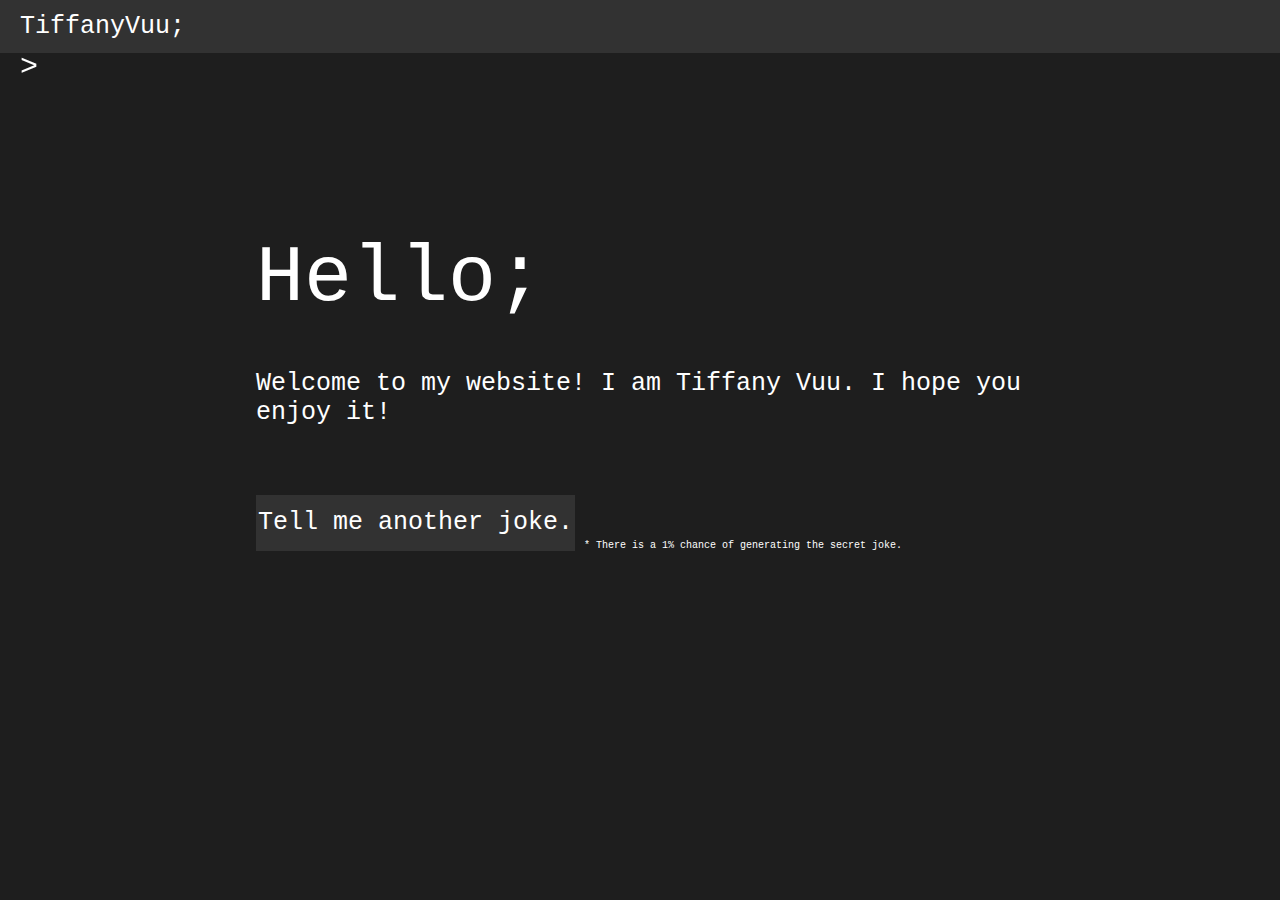
<file: index.html>
<!DOCTYPE html>

<html>

    <head>

        <title>home</title>

        <link rel="stylesheet" href="style.css">

        <meta charset="UFT-8">
        <meta name="viewport" content="width=device-width, initial-scale=1.0">

    </head>

    <body>

        <!-- ========================= LOGO ========================= -->

        <div class="logo">
            <a id="logo-link" href="index.html">TiffanyVuu;</a>
        </div>

        <!-- ========================= SIDEBAR ========================= -->

        <div id="sidebar">
            <div class="logo" id="logo-sidebar">
                <a id="logo-link" href="index.html">TiffanyVuu;</a>
            </div>
            <a class="sidebar-link" id="home-tab" href="index.html" onclick="sidebarState()"><span class="current-page">home</span>&nbsp;=&nbsp;<span class="true">true</span>;</a>
            <a class="sidebar-link" id="about-tab" href="about.html" onclick="sidebarState()">about</a>
            <div class="sidebar-link-multi">
                <a class="sidebar-link" id="experience-tab" href="experience.html" onclick="sidebarState()">experience</a>
                <button class="expand-arrow" id="experience-expand" onclick="expand(this.id)">&or;</button>
            </div>
            <a class="sidebar-link sidebar-sublink experience-sublink" id="publix-tab" href="publix.html">publix</a>
            <div class="sidebar-link-multi">
                <a class="sidebar-link" id="projects-tab" href="projects.html" onclick="sidebarState()">projects</a>
                <button class="expand-arrow" id="projects-expand" onclick="expand(this.id)">&or;</button>
            </div>
            <!-- <a class="sidebar-link sidebar-sublink projects-sublink" id="personalweb-tab" href="personalweb.html">personal website</a> -->
            <a class="sidebar-link sidebar-sublink projects-sublink" id="minesweeper-tab" href="minesweeper.html">minesweeper</a>
            <a class="sidebar-link sidebar-sublink projects-sublink" id="imgprocessing-tab" href="imgprocessing.html">image processing</a>
            <a class="sidebar-link sidebar-sublink projects-sublink" id="sudoku-tab" href="sudoku.html">sudoku</a>
            <a class="sidebar-link" id="connect-tab" href="connect.html" onclick="sidebarState()">connect</a>
        </div>

        <div id="sidebar-arrow-left">
            <button onclick="closeSidebar()">&lt;</button>
        </div>

        <div id="sidebar-arrow-right">
            <button onclick="openSidebar()">&gt;</button>
        </div>

        <div class="container">

            <!-- ========================= HEADER ========================= -->

            <div class="page-header">
                <h1>Hello;</h1>
            </div>

            <!-- ========================= CONTENT ========================= -->

            <div id="index-content">
                <p>Welcome to my website! I am Tiffany Vuu. I hope you enjoy it!</p>
            </div>

            <div id="joke-paragraph">
                <p id="joke"></p>
                <p id="punchline"></p>  
            
                <div id="generate-joke">
                    <button id="joke-button" onclick="randomJoke()">Tell me another joke.</button>
                    <p>* There is a 1% chance of generating the secret joke.</p>
                </div>
            </div>

        </div>

        <script src="script.js" charset="UFT-8"></script>

    </body>

</html>
</file>
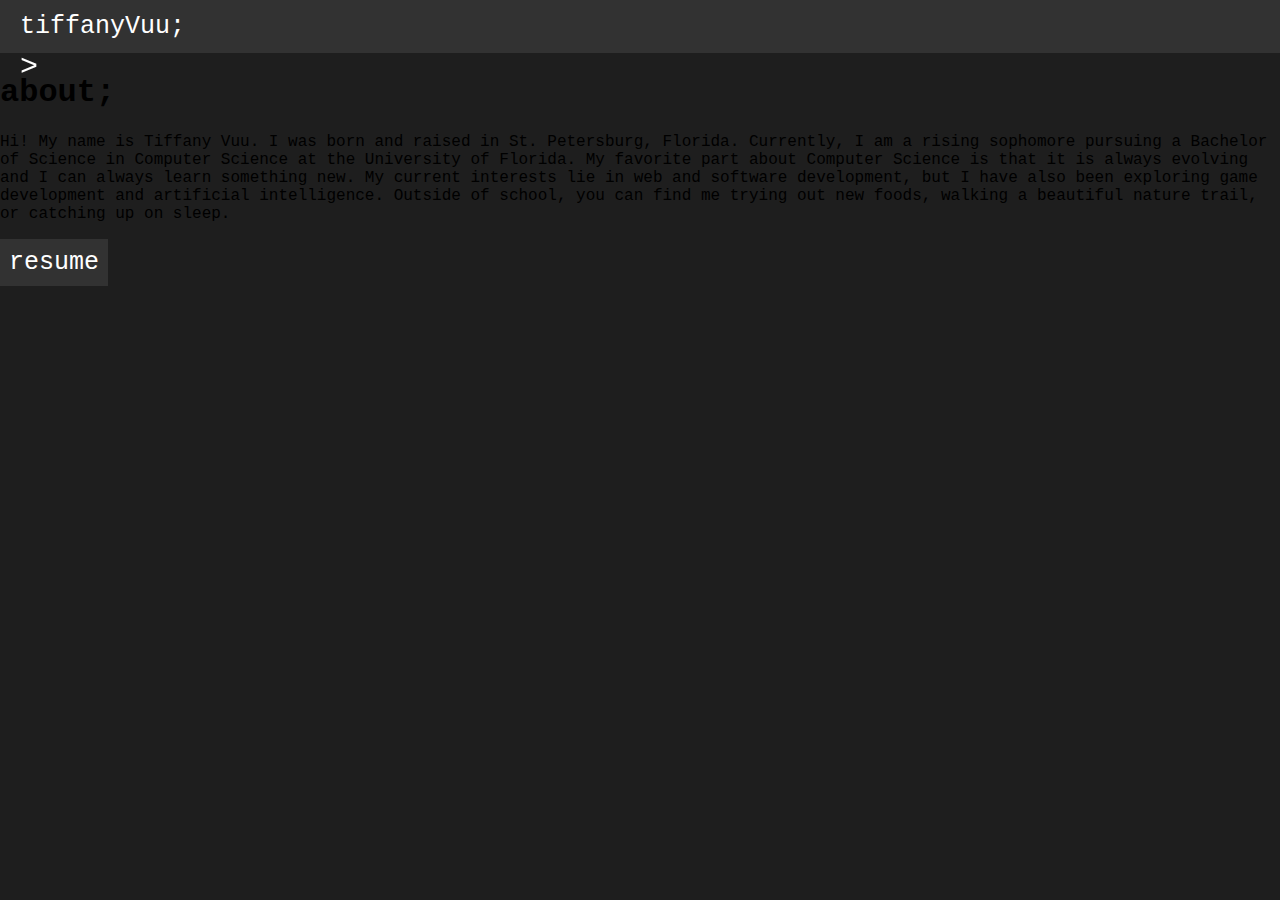
<file: about.html>
<!DOCTYPE html>

<html>

    <head>

        <title>about</title>

        <link rel="stylesheet" href="style.css">

    </head>

    <body>

        <!-- ========================= LOGO ========================= -->

        <div class="logo">
            <a id="logo-link" href="index.html">tiffanyVuu;</a>
        </div>

        <!-- ========================= SIDEBAR ========================= -->

        <div id="sidebar">
            <div id="sidebar-text">
                <div class="logo" id="logo-sidebar">
                    <a id="logo-link" href="index.html">tiffanyVuu;</a>
                </div>
                <a class="sidebar-link" id="home-tab" href="index.html" onclick="sidebarState()">home</a>
                <a class="sidebar-link" id="about-tab" href="about.html" onclick="sidebarState()"><span class="current-page">about</span>&nbsp;=&nbsp;<span class="true">true</span>;</a>
                <div class="sidebar-link-multi">
                    <a class="sidebar-link" id="experience-tab" href="experience.html" onclick="sidebarState()">experience</a>
                    <button class="expand-arrow" id="experience-expand" onclick="expand(this.id)">&or;</button>
                </div>
                <a class="sidebar-link sidebar-sublink experience-sublink" id="publix-tab" href="publix.html">publix</a>
                <div class="sidebar-link-multi">
                    <a class="sidebar-link" id="projects-tab" href="projects.html" onclick="sidebarState()">projects</a>
                    <button class="expand-arrow" id="projects-expand" onclick="expand(this.id)">&or;</button>
                </div>
                <a class="sidebar-link sidebar-sublink projects-sublink" id="minesweeper-tab" href="minesweeper.html">minesweeper</a>
                <a class="sidebar-link sidebar-sublink projects-sublink" id="sudoku-tab" href="sudoku.html">sudoku</a>
                <a class="sidebar-link sidebar-sublink projects-sublink" id="imgprocessing-tab" href="imgprocessing.html">image processing</a>
                <a class="sidebar-link" id="connect-tab" href="connect.html" onclick="sidebarState()">connect</a>
            </div>
        </div>

        <div id="sidebar-arrow-left">
            <button onclick="closeSidebar()">&lt;</button>
        </div>

        <div id="sidebar-arrow-right">
            <button onclick="openSidebar()">&gt;</button>
        </div>

        <!-- ========================= HEADER ========================= -->

        <div class="page-header">
            <h1>about;</h1>
        </div>

        <!-- ========================= PARAGRAPH ========================= -->

        <div id="about-paragraph">
            <p>
                Hi! My name is Tiffany Vuu. I was born and raised in St. Petersburg, Florida. Currently, I am a rising sophomore pursuing a Bachelor of Science in Computer Science at the University of Florida. My favorite part about Computer Science is that it is always evolving and I can always learn something new. My current interests lie in web and software development, but I have also been exploring game development and artificial intelligence. Outside of school, you can find me trying out new foods, walking a beautiful nature trail, or catching up on sleep.
            </p>
        </div>

        <div id="resume">
            <a href="files/VuuTiffanyResume.pdf" target="_blank">resume</a>
        </div>
        
        <script src="script.js" charset="UFT-8"></script>

    </body>

</html>
</file>
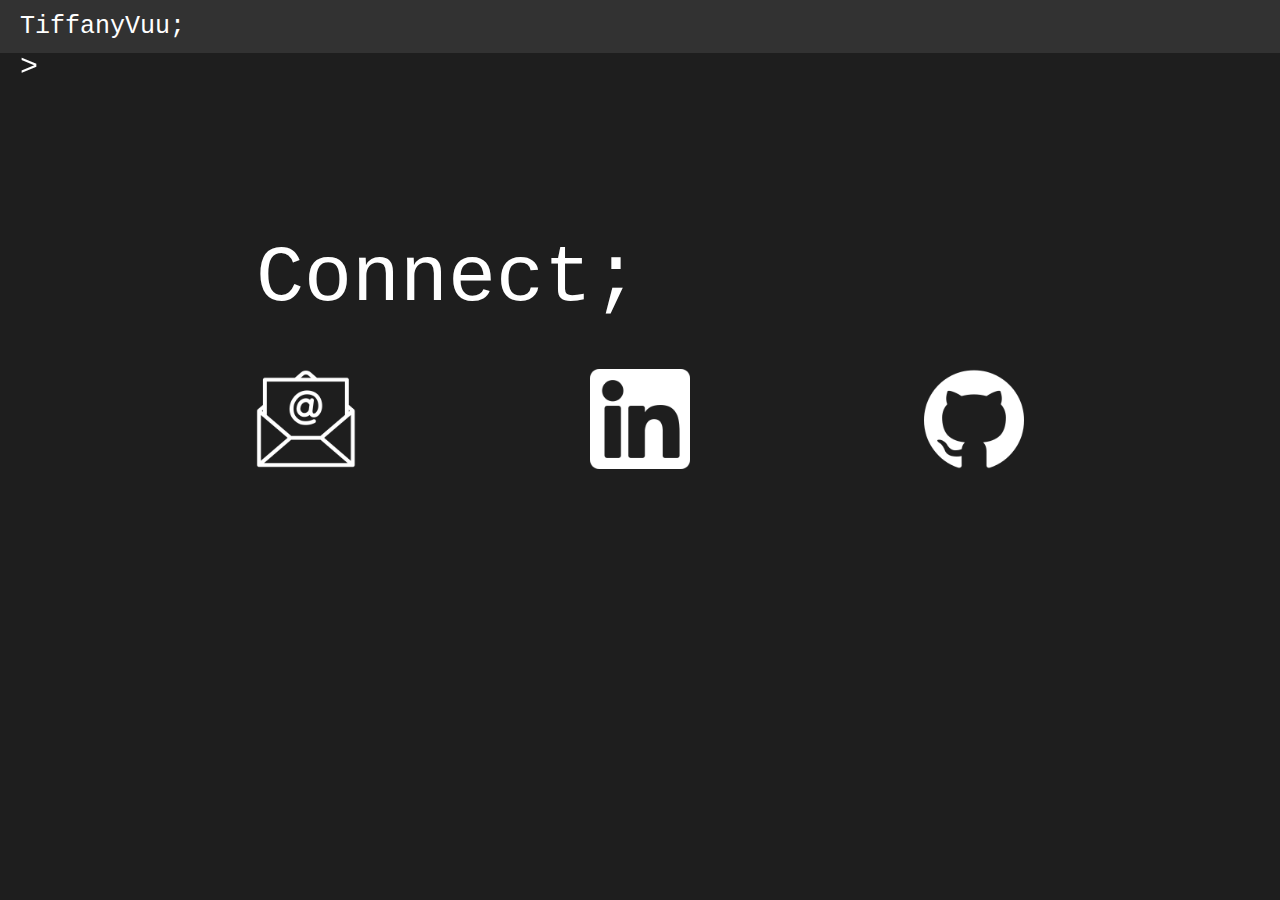
<file: connect.html>
<!DOCTYPE html>

<html>

    <head>

        <title>connect</title>

        <link rel="stylesheet" href="style.css">

    </head>

    <body>

        <!-- ========================= LOGO ========================= -->

        <div class="logo">
            <a id="logo-link" href="index.html">TiffanyVuu;</a>
        </div>

        <!-- ========================= SIDEBAR ========================= -->

        <div id="sidebar">
            <div id="sidebar-text">
                <div class="logo" id="logo-sidebar">
                    <a id="logo-link" href="index.html">TiffanyVuu;</a>
                </div>
                <a class="sidebar-link" id="home-tab" href="index.html" onclick="sidebarState()">home</a>
                <a class="sidebar-link" id="about-tab" href="about.html" onclick="sidebarState()">about</a>
                <div class="sidebar-link-multi">
                    <a class="sidebar-link" id="experience-tab" href="experience.html" onclick="sidebarState()">experience</a>
                    <button class="expand-arrow" id="experience-expand" onclick="expand(this.id)">&or;</button>
                </div>
                <a class="sidebar-link sidebar-sublink experience-sublink" id="publix-tab" href="publix.html">publix</a>
                <div class="sidebar-link-multi">
                    <a class="sidebar-link" id="projects-tab" href="projects.html" onclick="sidebarState()">projects</a>
                    <button class="expand-arrow" id="projects-expand" onclick="expand(this.id)">&or;</button>
                </div>
                <!-- <a class="sidebar-link sidebar-sublink projects-sublink" id="personalweb-tab" href="personalweb.html">personal website</a> -->
                <a class="sidebar-link sidebar-sublink projects-sublink" id="minesweeper-tab" href="minesweeper.html">minesweeper</a>
                <a class="sidebar-link sidebar-sublink projects-sublink" id="imgprocessing-tab" href="imgprocessing.html">image processing</a>
                <a class="sidebar-link sidebar-sublink projects-sublink" id="sudoku-tab" href="sudoku.html">sudoku</a>
                <a class="sidebar-link" id="connect-tab" href="connect.html" onclick="sidebarState()"><span class="current-page">connect</span>&nbsp;=&nbsp;<span class="true">true</span>;</a>
            </div>
        </div>

        <div id="sidebar-arrow-left">
            <button onclick="closeSidebar()">&lt;</button>
        </div>

        <div id="sidebar-arrow-right">
            <button onclick="openSidebar()">&gt;</button>
        </div>
        
        <div class="container">

            <!-- ========================= HEADER ========================= -->

            <div class="page-header">
                <h1>Connect;</h1>
            </div>

            <div id="connect-links">
                <a href="mailto:vuutiffany@gmail.com">
                    <img src="files/email-icon.png" alt="email">
                </a>
                <a href="https://www.linkedin.com/in/tiffany-vuu" target="_blank">
                    <img src="files/linkedin-icon.png" alt="linkedin">
                </a>
                <a href="https://github.com/tiffanyvuu" target="_blank">
                    <img src="files/github-icon.png" alt="github">
                </a>
            </div>

        </div>
        
        <script src="script.js" charset="UFT-8"></script>

    </body>

</html>
</file>
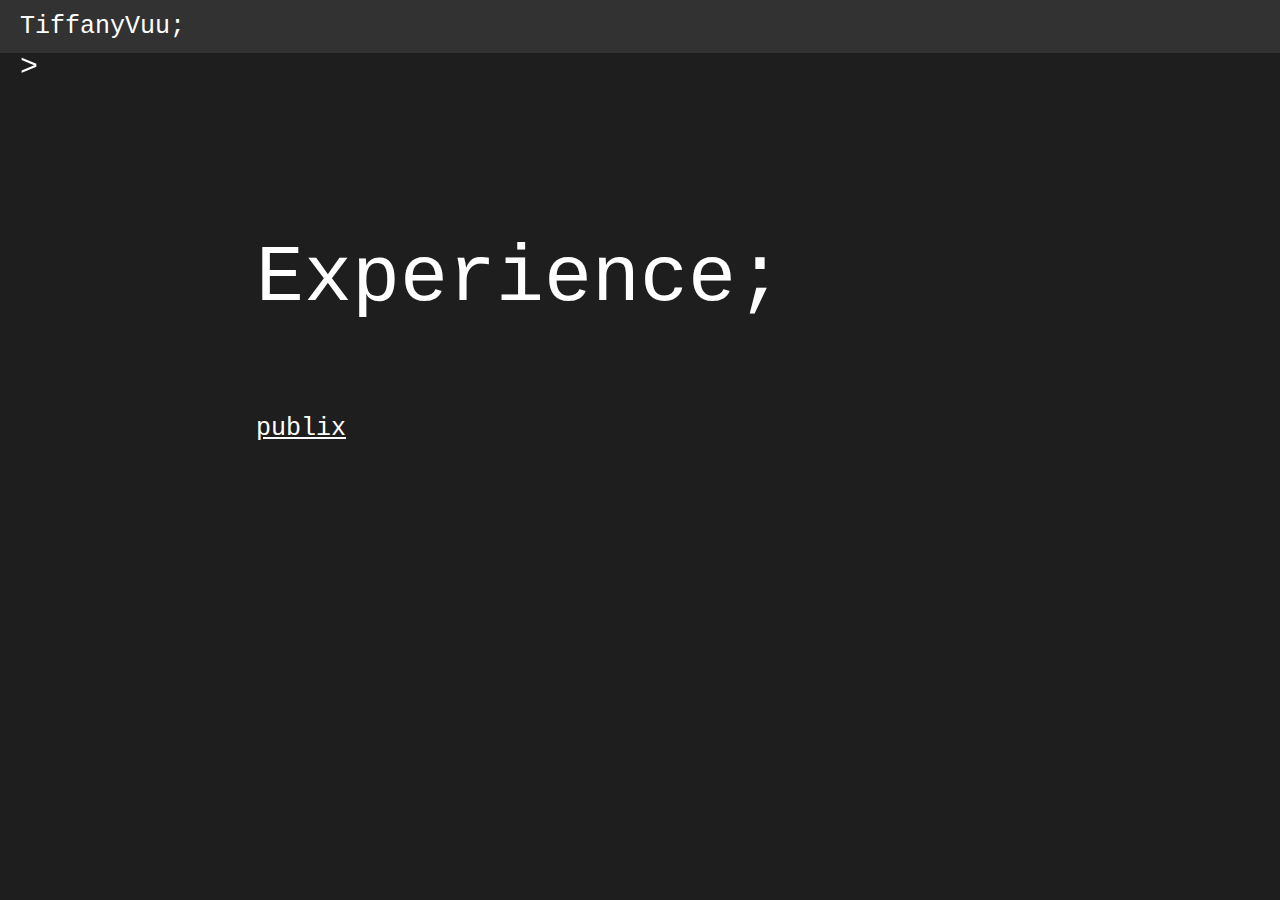
<file: experience.html>
<!DOCTYPE html>

<html>

    <head>

        <title>experience</title>

        <link rel="stylesheet" href="style.css">

    </head>

    <body>

        <!-- ========================= LOGO ========================= -->

        <div class="logo">
            <a id="logo-link" href="index.html">TiffanyVuu;</a>
        </div>

        <!-- ========================= SIDEBAR ========================= -->

        <div id="sidebar">
            <div id="sidebar-text">
                <div class="logo" id="logo-sidebar">
                    <a id="logo-link" href="index.html">TiffanyVuu;</a>
                </div>
                <a class="sidebar-link" id="home-tab" href="index.html" onclick="sidebarState()">home</a>
                <a class="sidebar-link" id="about-tab" href="about.html" onclick="sidebarState()">about</a>
                <div class="sidebar-link-multi">
                    <a class="sidebar-link" id="experience-tab" href="experience.html" onclick="sidebarState()"><span class="current-page">experience</span>&nbsp;=&nbsp;<span class="true">true</span>;</a>
                    <button class="expand-arrow" id="experience-expand" onclick="expand(this.id)">&or;</button>
                </div>
                <a class="sidebar-link sidebar-sublink experience-sublink" id="publix-tab" href="publix.html">publix</a>
                <div class="sidebar-link-multi">
                    <a class="sidebar-link" id="projects-tab" href="projects.html" onclick="sidebarState()">projects</a>
                    <button class="expand-arrow" id="projects-expand" onclick="expand(this.id)">&or;</button>
                </div>
                <!-- <a class="sidebar-link sidebar-sublink projects-sublink" id="personalweb-tab" href="personalweb.html">personal website</a> -->
                <a class="sidebar-link sidebar-sublink projects-sublink" id="minesweeper-tab" href="minesweeper.html">minesweeper</a>
                <a class="sidebar-link sidebar-sublink projects-sublink" id="imgprocessing-tab" href="imgprocessing.html">image processing</a>
                <a class="sidebar-link sidebar-sublink projects-sublink" id="sudoku-tab" href="sudoku.html">sudoku</a>
                <a class="sidebar-link" id="connect-tab" href="connect.html" onclick="sidebarState()">connect</a>
            </div>
        </div>

        <div id="sidebar-arrow-left">
            <button onclick="closeSidebar()">&lt;</button>
        </div>

        <div id="sidebar-arrow-right">
            <button onclick="openSidebar()">&gt;</button>
        </div>

        <div class="container">

            <!-- ========================= HEADER ========================= -->

            <div class="page-header">
                <h1>Experience;</h1>
            </div>

            <div id="exprience-content">

                <div id="experience-pages">
                    <a href="publix.html">publix</a>
                </div>

            </div>

        </div>
        
        <script src="script.js" charset="UFT-8"></script>

    </body>

</html>
</file>
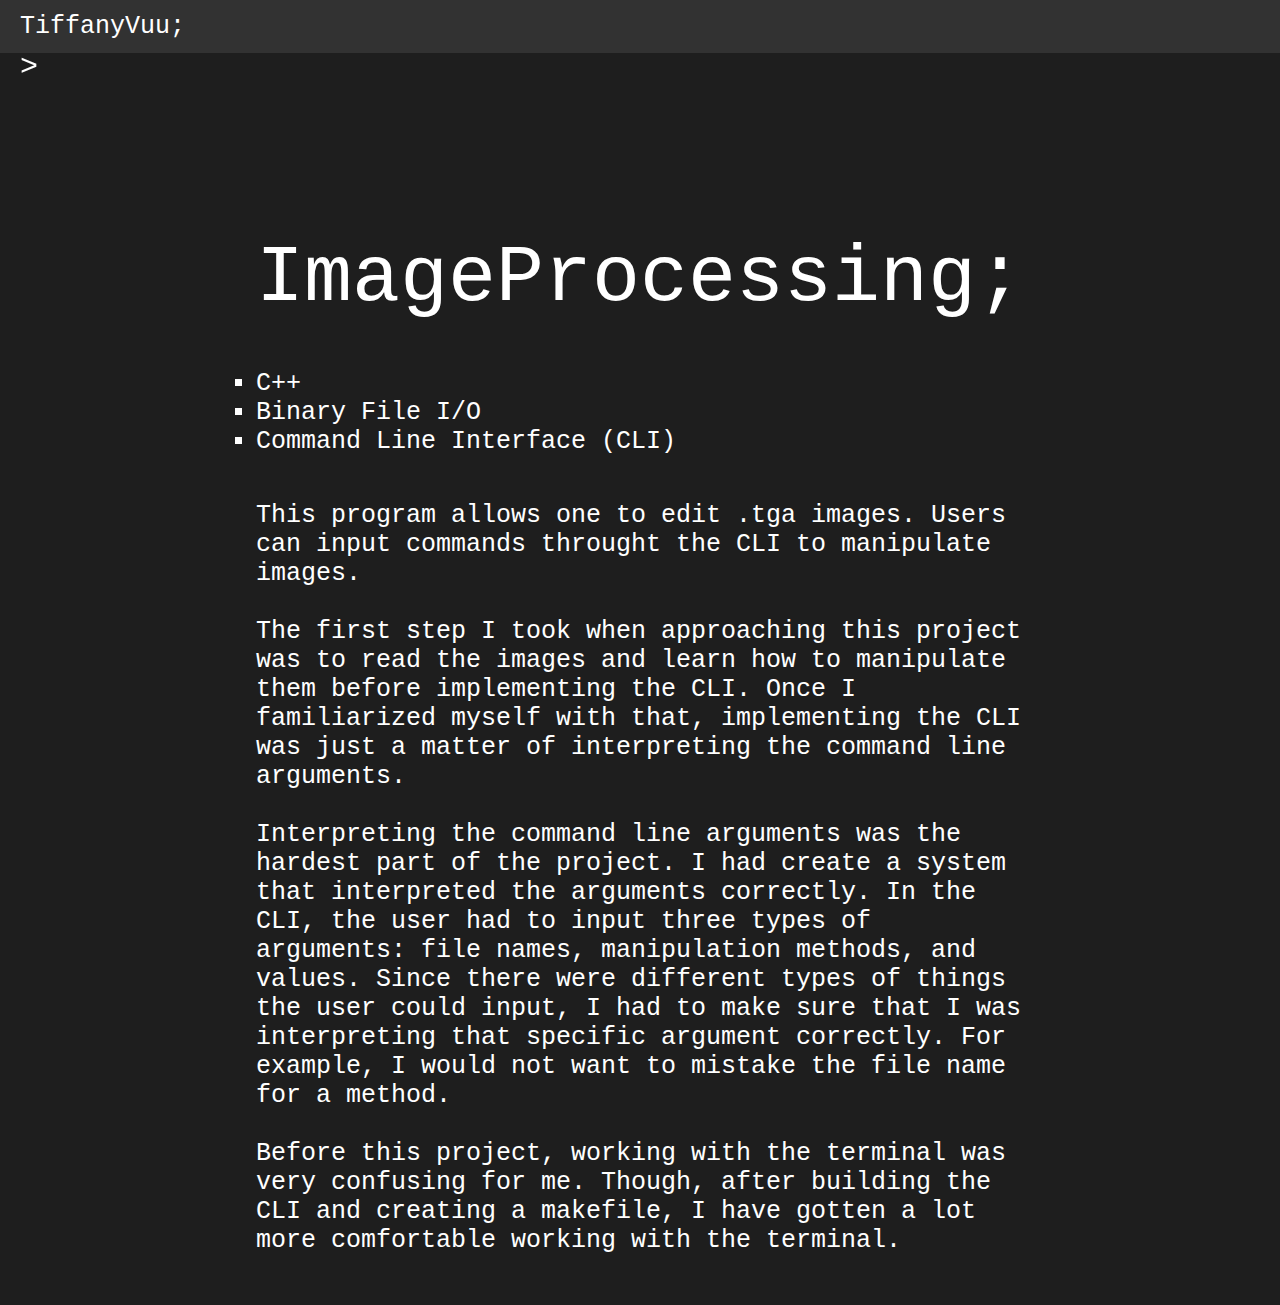
<file: imgprocessing.html>
<!DOCTYPE html>

<html>

    <head>

        <title>home</title>

        <link rel="stylesheet" href="style.css">

    </head>

    <body>

        <!-- ========================= LOGO ========================= -->

        <div class="logo">
            <a id="logo-link" href="index.html">TiffanyVuu;</a>
        </div>

        <!-- ========================= SIDEBAR ========================= -->

        <div id="sidebar">
            <div id="sidebar-text">
                <div class="logo" id="logo-sidebar">
                    <a id="logo-link" href="index.html">TiffanyVuu;</a>
                </div>
                <a class="sidebar-link" id="home-tab" href="index.html" onclick="sidebarState()">home</a>
                <a class="sidebar-link" id="about-tab" href="about.html" onclick="sidebarState()">about</a>
                <div class="sidebar-link-multi">
                    <a class="sidebar-link" id="experience-tab" href="experience.html" onclick="sidebarState()">experience</a>
                    <button class="expand-arrow" id="experience-expand" onclick="expand(this.id)">&or;</button>
                </div>
                <a class="sidebar-link sidebar-sublink experience-sublink" id="publix-tab" href="publix.html">publix</a>
                <div class="sidebar-link-multi">
                    <a class="sidebar-link" id="projects-tab" href="projects.html" onclick="sidebarState()"><span class="current-page">projects</span>&nbsp;=&nbsp;<span class="true">true</span>;</a>
                    <button class="expand-arrow" id="projects-expand" onclick="expand(this.id)">&or;</button>
                </div>
                <!-- <a class="sidebar-link sidebar-sublink projects-sublink" id="personalweb-tab" href="personalweb.html">personal website</a> -->
                <a class="sidebar-link sidebar-sublink projects-sublink" id="minesweeper-tab" href="minesweeper.html">minesweeper</a>
                <a class="sidebar-link sidebar-sublink projects-sublink" id="imgprocessing-tab" href="imgprocessing.html">image processing</a>
                <a class="sidebar-link sidebar-sublink projects-sublink" id="sudoku-tab" href="sudoku.html">sudoku</a>
                <a class="sidebar-link" id="connect-tab" href="connect.html" onclick="sidebarState()">connect</a>
            </div>
        </div>

        <div id="sidebar-arrow-left">
            <button onclick="closeSidebar()">&lt;</button>
        </div>

        <div id="sidebar-arrow-right">
            <button onclick="openSidebar()">&gt;</button>
        </div>

        <div class="container">

            <!-- ========================= HEADER ========================= -->

            <div class="page-header">
                <h1>ImageProcessing;</h1>
            </div>

            <!-- ========================= CONTENT ========================= -->

            <div id="imgprocessing-content">
                <div>
                    <li>C++</li>
                    <li>Binary File I/O</li>
                    <li>Command Line Interface (CLI)</li>
                </div>

                <p>
                    This program allows one to edit .tga images. Users can input commands throught the CLI to manipulate images.
                    <br><br>
                    The first step I took when approaching this project was to read the images and learn how to manipulate them before implementing the CLI. Once I familiarized myself with that, implementing the CLI was just a matter of interpreting the command line arguments. 
                    <br><br>
                    Interpreting the command line arguments was the hardest part of the project. I had create a system that interpreted the arguments correctly. In the CLI, the user had to input three types of arguments: file names, manipulation methods, and values. Since there were different types of things the user could input, I had to make sure that I was interpreting that specific argument correctly. For example, I would not want to mistake the file name for a method.
                    <br><br>
                    Before this project, working with the terminal was very confusing for me. Though, after building the CLI and creating a makefile, I have gotten a lot more comfortable working with the terminal.   
                </p>
            </div>

        </div>
        
        <script src="script.js" charset="UFT-8"></script>

    </body>

</html>
</file>
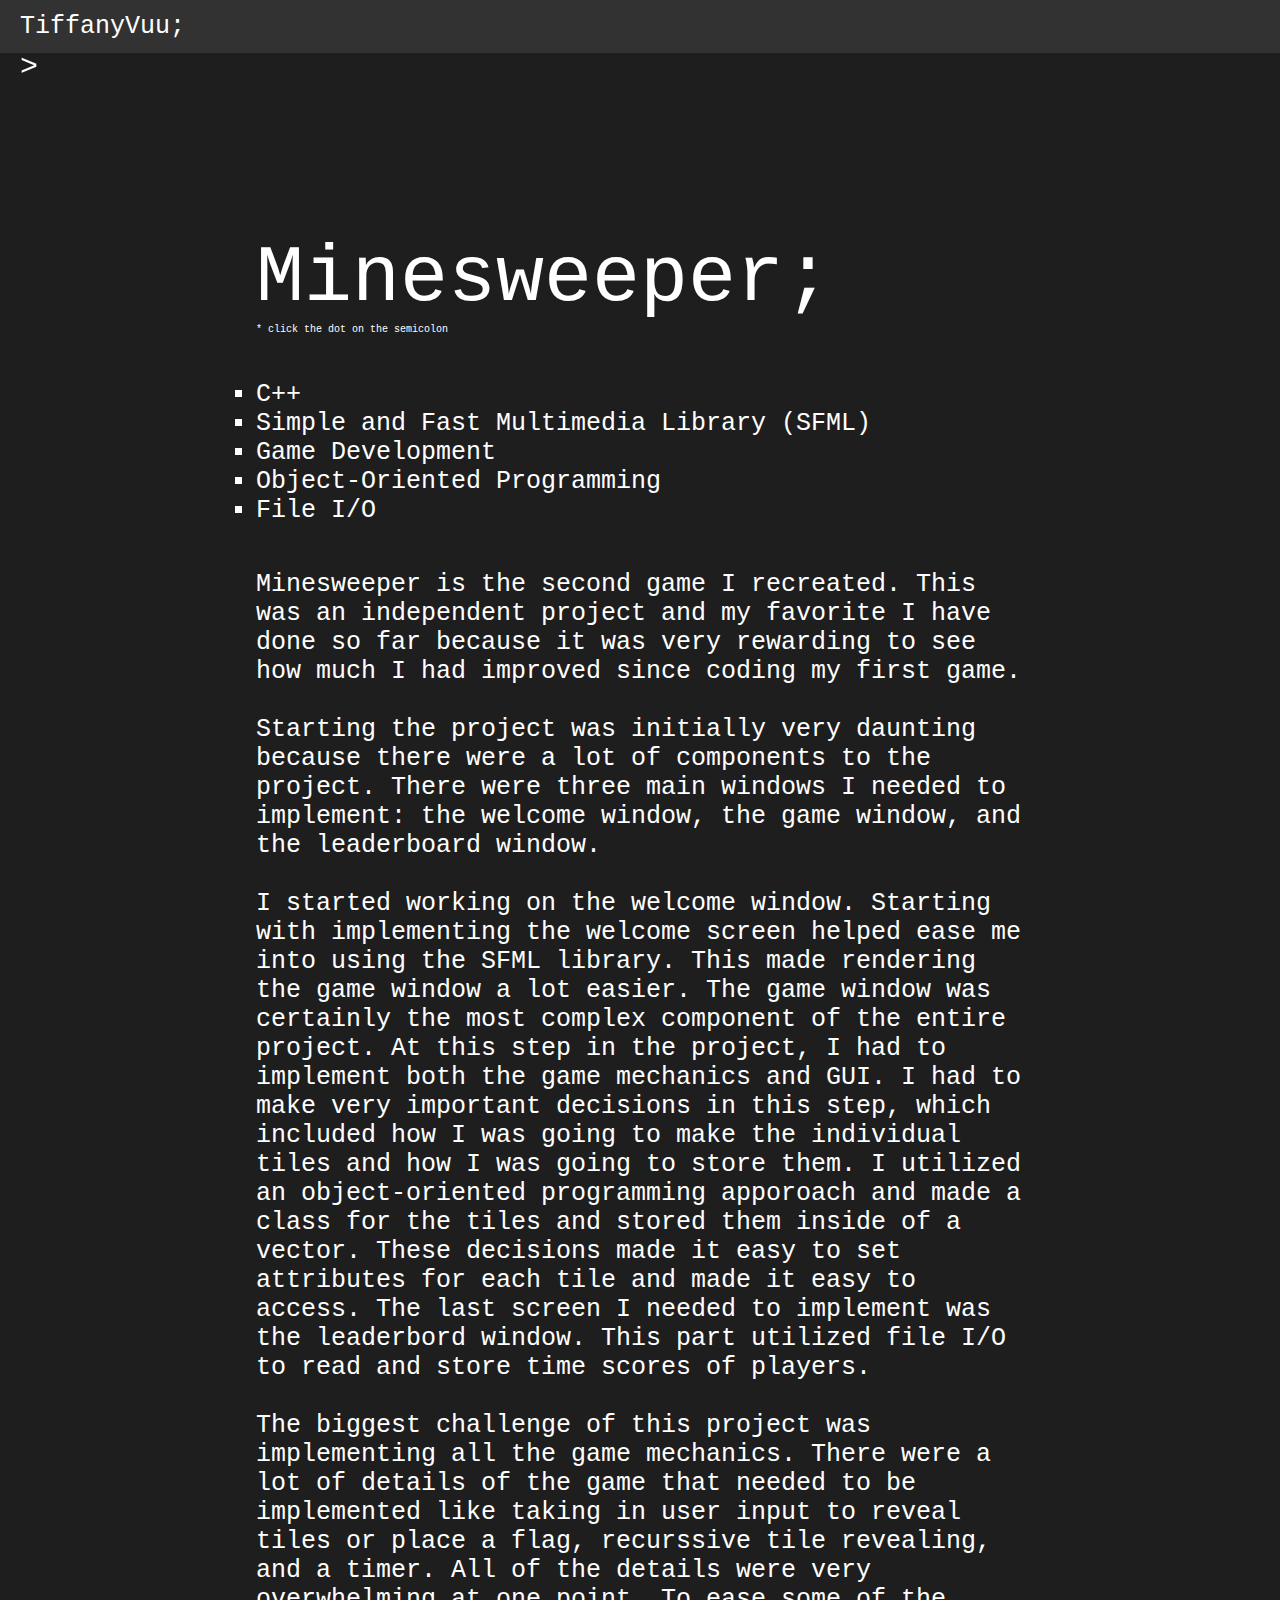
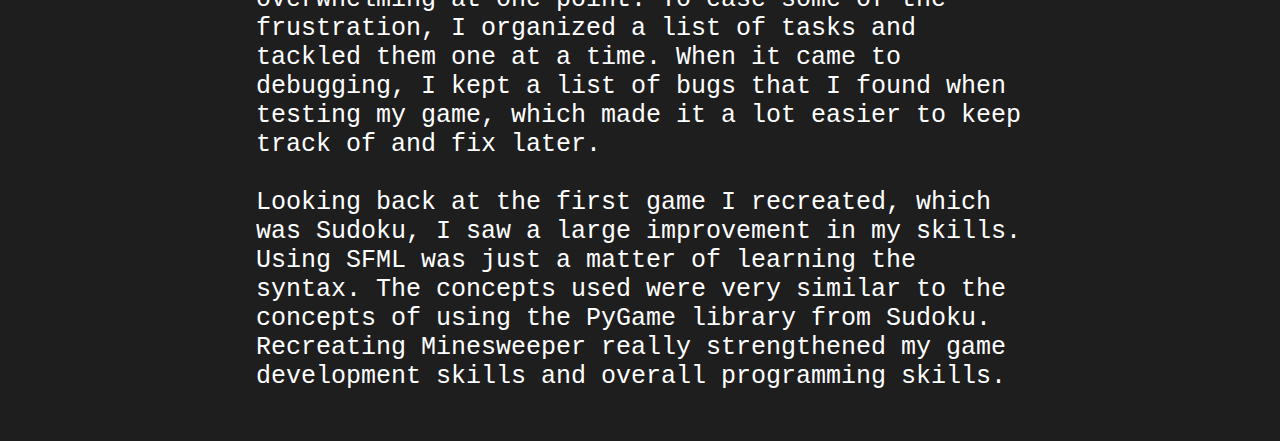
<file: minesweeper.html>
<!DOCTYPE html>

<html>

    <head>

        <title>home</title>

        <link rel="stylesheet" href="style.css">

    </head>

    <body>

        <!-- ========================= LOGO ========================= -->

        <div class="logo">
            <a id="logo-link" href="index.html">TiffanyVuu;</a>
        </div>

        <!-- ========================= SIDEBAR ========================= -->

        <div id="sidebar">
            <div id="sidebar-text">
                <div class="logo" id="logo-sidebar">
                    <a id="logo-link" href="index.html">TiffanyVuu;</a>
                </div>
                <a class="sidebar-link" id="home-tab" href="index.html" onclick="sidebarState()">home</a>
                <a class="sidebar-link" id="aobut-tab" href="about.html" onclick="sidebarState()">about</a>
                <div class="sidebar-link-multi">
                    <a class="sidebar-link" id="experience-tab" href="experience.html" onclick="sidebarState()">experience</a>
                    <button class="expand-arrow" id="experience-expand" onclick="expand(this.id)">&or;</button>
                </div>
                <a class="sidebar-link sidebar-sublink experience-sublink" id="publix-tab" href="publix.html">publix</a>
                <div class="sidebar-link-multi">
                    <a class="sidebar-link" id="projects-tab" href="projects.html" onclick="sidebarState()"><span class="current-page">projects</span>&nbsp;=&nbsp;<span class="true">true</span>;</a>
                    <button class="expand-arrow" id="projects-expand" onclick="expand(this.id)">&or;</button>
                </div>
                <!-- <a class="sidebar-link sidebar-sublink projects-sublink" id="personalweb-tab" href="personalweb.html">personal website</a> -->
                <a class="sidebar-link sidebar-sublink projects-sublink" id="minesweeper-tab" href="minesweeper.html">minesweeper</a>
                <a class="sidebar-link sidebar-sublink projects-sublink" id="imgprocessing-tab" href="imgprocessing.html">image processing</a>
                <a class="sidebar-link sidebar-sublink projects-sublink" id="sudoku-tab" href="sudoku.html">sudoku</a>
                <a class="sidebar-link" id="connect-tab" href="connect.html" onclick="sidebarState()">connect</a>
            </div>
        </div>

        <div id="sidebar-arrow-left">
            <button onclick="closeSidebar()">&lt;</button>
        </div>

        <div id="sidebar-arrow-right">
            <button onclick="openSidebar()">&gt;</button>
        </div>

        <div id="mine">
            <p id="mine-click" onclick="explode()">&nbsp;</p>
            <img id="mine-img" src="files/mine.png" alt="mine">
        </div>
        
        <div class="container">

            <!-- ========================= HEADER ========================= -->

            <div class="page-header">
                <h1>Minesweeper;</h1>
                <p id="minesweeper-easter-egg">* click the dot on the semicolon</p>
            </div>

            <!-- ========================= CONTENT ========================= -->

            <div id="minesweeper-content">
                <div>
                    <li>C++</li>
                    <li>Simple and Fast Multimedia Library (SFML)</li>
                    <li>Game Development</li>
                    <li>Object-Oriented Programming</li>
                    <li>File I/O</li>
                </div>

                <p>
                    Minesweeper is the second game I recreated. This was an independent project and my favorite I have done so far because it was very rewarding to see how much I had improved since coding my first game.
                    <br><br>
                    Starting the project was initially very daunting because there were a lot of components to the project. There were three main windows I needed to implement: the welcome window, the game window, and the leaderboard window. 
                    <br><br>
                    I started working on the welcome window. Starting with implementing the welcome screen helped ease me into using the SFML library. This made rendering the game window a lot easier. The game window was certainly the most complex component of the entire project. At this step in the project, I had to implement both the game mechanics and GUI. I had to make very important decisions in this step, which included how I was going to make the individual tiles and how I was going to store them. I utilized an object-oriented programming apporoach and made a class for the tiles and stored them inside of a vector. These decisions made it easy to set attributes for each tile and made it easy to access. The last screen I needed to implement was the leaderbord window. This part utilized file I/O to read and store time scores of players.
                    <br><br>
                    The biggest challenge of this project was implementing all the game mechanics. There were a lot of details of the game that needed to be implemented like taking in user input to reveal tiles or place a flag, recurssive tile revealing, and a timer. All of the details were very overwhelming at one point. To ease some of the frustration, I organized a list of tasks and tackled them one at a time. When it came to debugging, I kept a list of bugs that I found when testing my game, which made it a lot easier to keep track of and fix later.
                    <br><br>
                    Looking back at the first game I recreated, which was Sudoku, I saw a large improvement in my skills. Using SFML was just a matter of learning the syntax. The concepts used were very similar to the concepts of using the PyGame library from Sudoku. Recreating Minesweeper really strengthened my game development skills and overall programming skills.
                </p>
            </div>

        </div>
        
        <script src="script.js" charset="UFT-8"></script>

    </body>

</html>
</file>
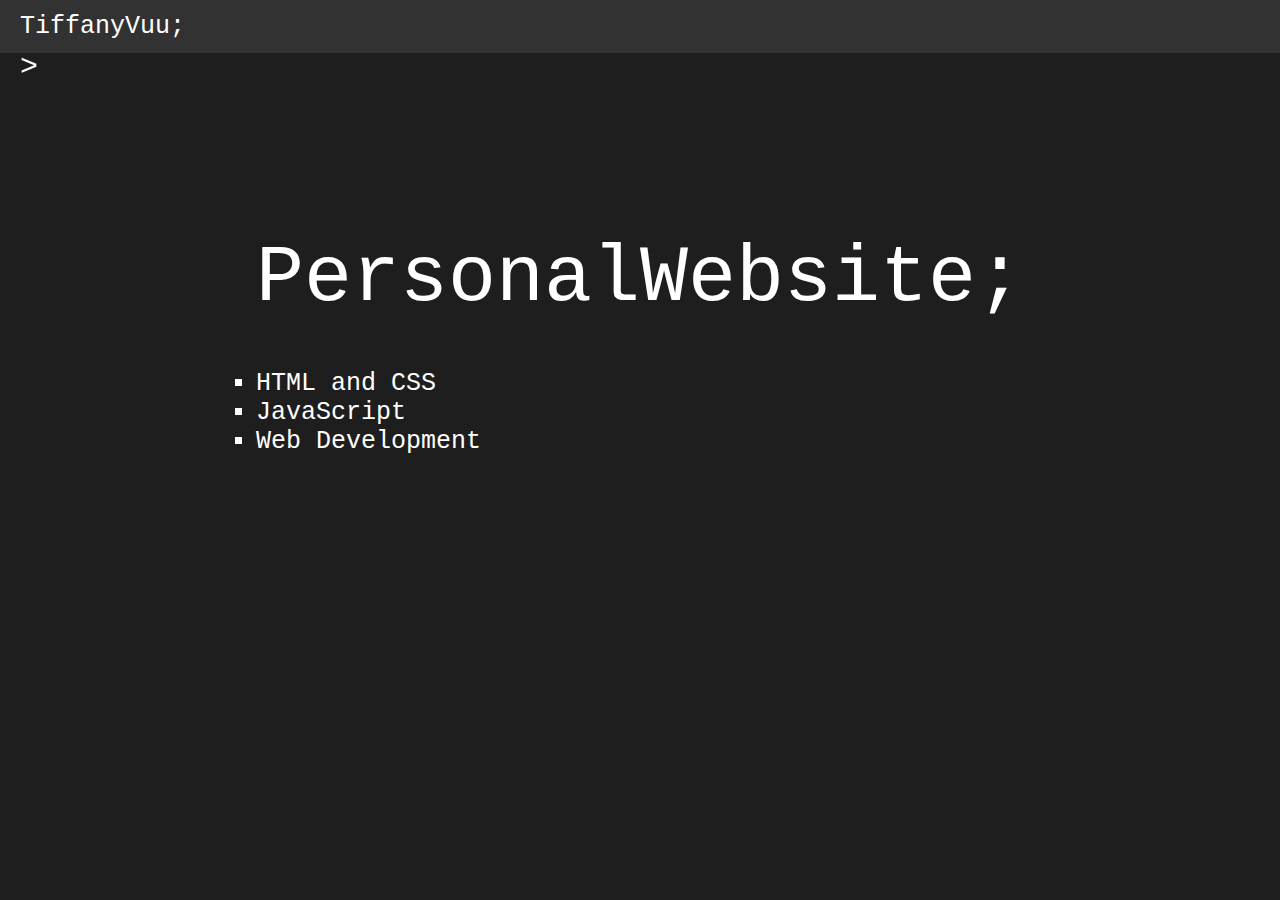
<file: personalweb.html>
<!DOCTYPE html>

<html>

    <head>

        <title>home</title>

        <link rel="stylesheet" href="style.css">

    </head>

    <body>

        <!-- ========================= LOGO ========================= -->

        <div class="logo">
            <a id="logo-link" href="index.html">TiffanyVuu;</a>
        </div>

        <!-- ========================= SIDEBAR ========================= -->

        <div id="sidebar">
            <div id="sidebar-text">
                <div class="logo" id="logo-sidebar">
                    <a id="logo-link" href="index.html">TiffanyVuu;</a>
                </div>
                <a class="sidebar-link" id="home-tab" href="index.html" onclick="sidebarState()">home</a>
                <a class="sidebar-link" id="about-tab" href="about.html" onclick="sidebarState()">about</a>
                <div class="sidebar-link-multi">
                    <a class="sidebar-link" id="experience-tab" href="experience.html" onclick="sidebarState()">experience</a>
                    <button class="expand-arrow" id="experience-expand" onclick="expand(this.id)">&or;</button>
                </div>
                <a class="sidebar-link sidebar-sublink experience-sublink" id="publix-tab" href="publix.html">publix</a>
                <div class="sidebar-link-multi">
                    <a class="sidebar-link" id="projects-tab" href="projects.html" onclick="sidebarState()"><span class="current-page">projects</span>&nbsp;=&nbsp;<span class="true">true</span>;</a>
                    <button class="expand-arrow" id="projects-expand" onclick="expand(this.id)">&or;</button>
                </div>
                <!-- <a class="sidebar-link sidebar-sublink projects-sublink" id="personalweb-tab" href="personalweb.html">personal website</a> -->
                <a class="sidebar-link sidebar-sublink projects-sublink" id="minesweeper-tab" href="minesweeper.html">minesweeper</a>
                <a class="sidebar-link sidebar-sublink projects-sublink" id="imgprocessing-tab" href="imgprocessing.html">image processing</a>
                <a class="sidebar-link sidebar-sublink projects-sublink" id="sudoku-tab" href="sudoku.html">sudoku</a>
                <a class="sidebar-link" id="connect-tab" href="connect.html" onclick="sidebarState()">connect</a>
            </div>
        </div>

        <div id="sidebar-arrow-left">
            <button onclick="closeSidebar()">&lt;</button>
        </div>

        <div id="sidebar-arrow-right">
            <button onclick="openSidebar()">&gt;</button>
        </div>

        <div class="container">

            <!-- ========================= HEADER ========================= -->

            <div class="page-header">
                <h1>PersonalWebsite;</h1>
            </div>

            <!-- ========================= CONTENT ========================= -->

            <div id="personalweb-content">
                <div>
                    <li>HTML and CSS</li>
                    <li>JavaScript</li>
                    <li>Web Development</li>
                </div>

                <p>
                    
                </p>
            </div>

        </div>
        
        <script src="script.js" charset="UFT-8"></script>

    </body>

</html>
</file>
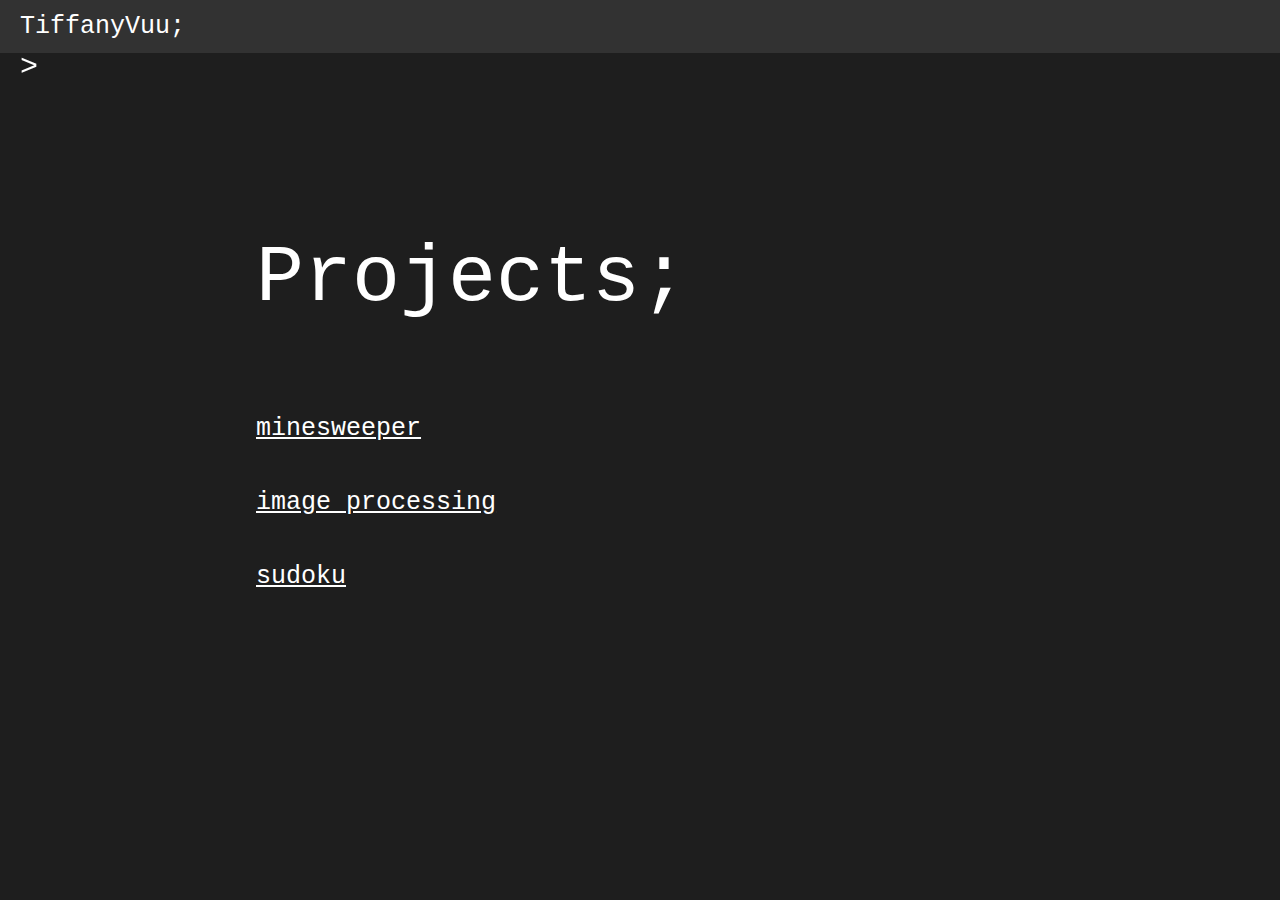
<file: projects.html>
<!DOCTYPE html>

<html>

    <head>

        <title>home</title>

        <link rel="stylesheet" href="style.css">

    </head>

    <body>

        <!-- ========================= LOGO ========================= -->

        <div class="logo">
            <a id="logo-link" href="index.html">TiffanyVuu;</a>
        </div>

        <!-- ========================= SIDEBAR ========================= -->

        <div id="sidebar">
            <div id="sidebar-text">
                <div class="logo" id="logo-sidebar">
                    <a id="logo-link" href="index.html">TiffanyVuu;</a>
                </div>
                <a class="sidebar-link" id="home-tab" href="index.html" onclick="sidebarState()">home</a>
                <a class="sidebar-link" id="about-tab" href="about.html" onclick="sidebarState()">about</a>
                <div class="sidebar-link-multi">
                    <a class="sidebar-link" id="experience-tab" href="experience.html" onclick="sidebarState()">experience</a>
                    <button class="expand-arrow" id="experience-expand" onclick="expand(this.id)">&or;</button>
                </div>
                <a class="sidebar-link sidebar-sublink experience-sublink" id="publix-tab" href="publix.html">publix</a>
                <div class="sidebar-link-multi">
                    <a class="sidebar-link" id="projects-tab" href="projects.html" onclick="sidebarState()"><span class="current-page">projects</span>&nbsp;=&nbsp;<span class="true">true</span>;</a>
                    <button class="expand-arrow" id="projects-expand" onclick="expand(this.id)">&or;</button>
                </div>
                <!-- <a class="sidebar-link sidebar-sublink projects-sublink" id="personalweb-tab" href="personalweb.html">personal website</a> -->
                <a class="sidebar-link sidebar-sublink projects-sublink" id="minesweeper-tab" href="minesweeper.html">minesweeper</a>
                <a class="sidebar-link sidebar-sublink projects-sublink" id="imgprocessing-tab" href="imgprocessing.html">image processing</a>
                <a class="sidebar-link sidebar-sublink projects-sublink" id="sudoku-tab" href="sudoku.html">sudoku</a>
                <a class="sidebar-link" id="connect-tab" href="connect.html" onclick="sidebarState()">connect</a>
            </div>
        </div>

        <div id="sidebar-arrow-left">
            <button onclick="closeSidebar()">&lt;</button>
        </div>

        <div id="sidebar-arrow-right">
            <button onclick="openSidebar()">&gt;</button>
        </div>

        <div class="container">

            <!-- ========================= HEADER ========================= -->

            <div class="page-header">
                <h1>Projects;</h1>
            </div>

            <div id="project-content">
        
                <div id="project-pages">
                    <a href="minesweeper.html">minesweeper</a>
                    <a href="imgprocessing.html">image processing</a>
                    <a href="sudoku.html">sudoku</a>
                </div>

            </div>
            
        </div>


        <script src="script.js" charset="UFT-8"></script>

    </body>

</html>
</file>
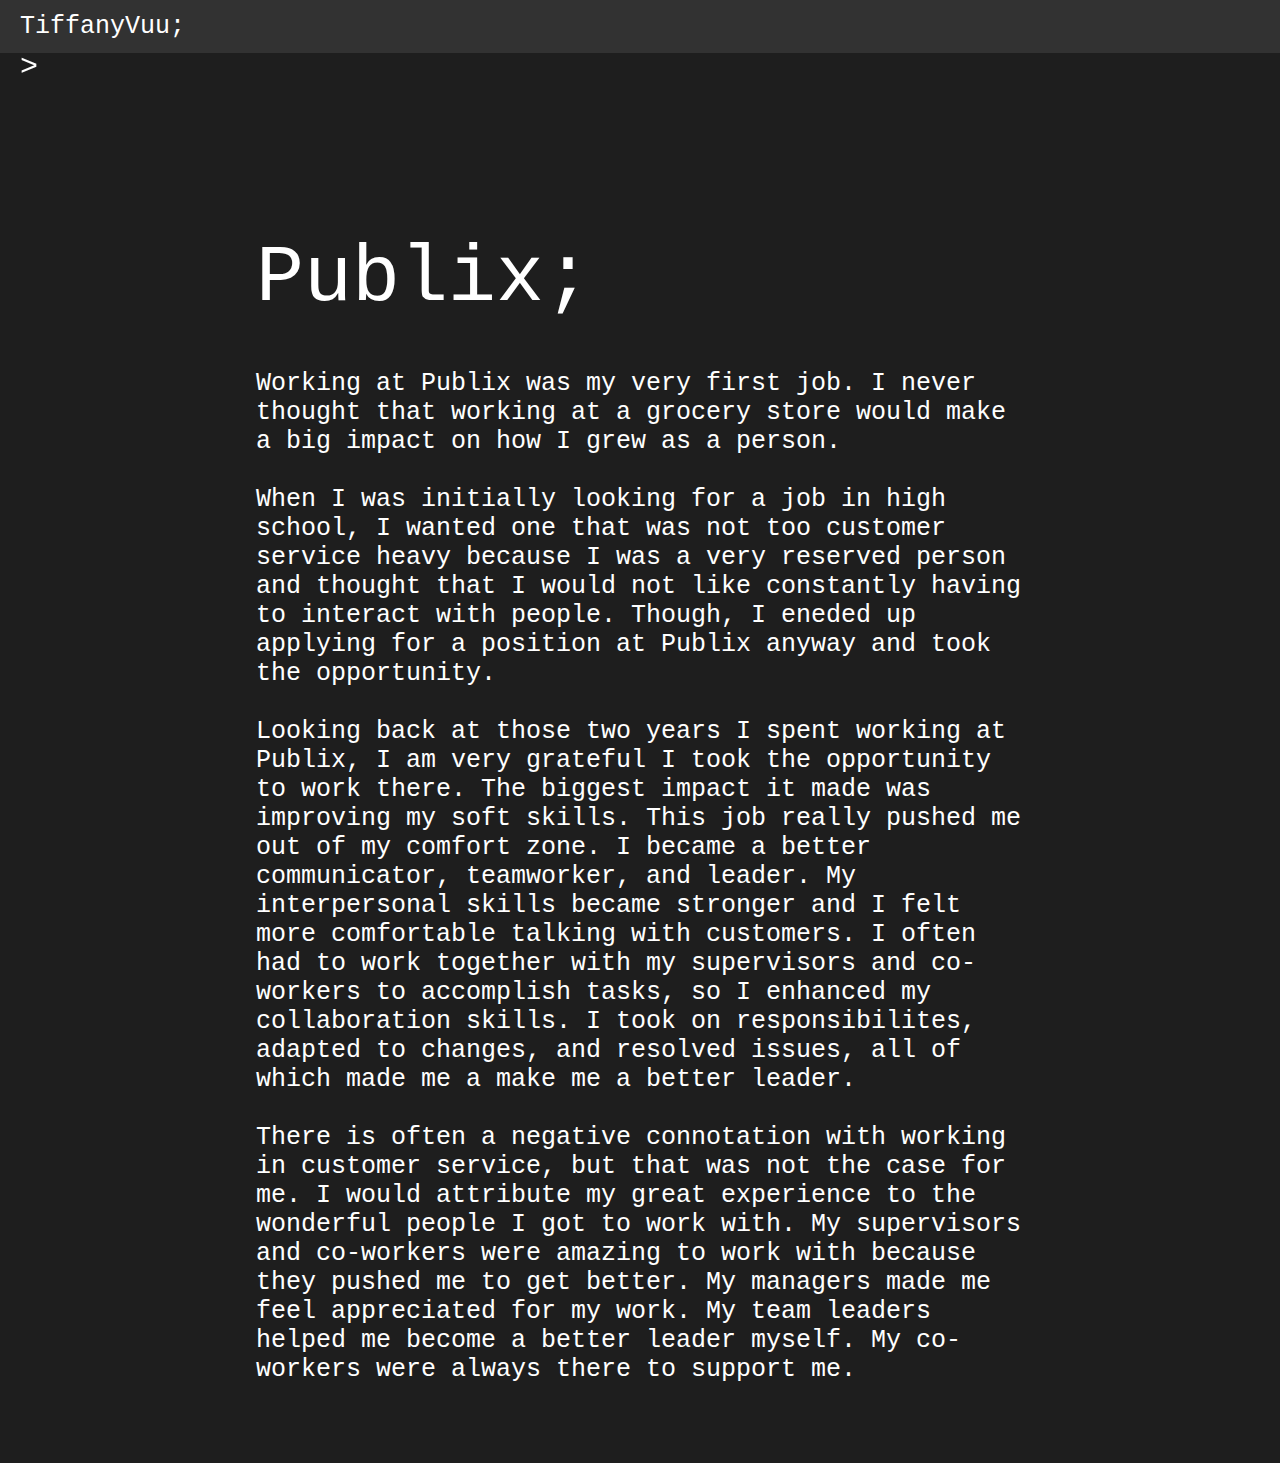
<file: publix.html>
<!DOCTYPE html>

<html>

    <head>

        <title>home</title>

        <link rel="stylesheet" href="style.css">

    </head>

    <body>

        <!-- ========================= LOGO ========================= -->

        <div class="logo">
            <a id="logo-link" href="index.html">TiffanyVuu;</a>
        </div>

        <!-- ========================= SIDEBAR ========================= -->

        <div id="sidebar">
            <div id="sidebar-text">
                <div class="logo" id="logo-sidebar">
                    <a id="logo-link" href="index.html">TiffanyVuu;</a>
                </div>
                <a class="sidebar-link" id="home-tab" href="index.html" onclick="sidebarState()">home</a>
                <a class="sidebar-link" id="about-tab" href="about.html" onclick="sidebarState()">about</a>
                <div class="sidebar-link-multi">
                    <a class="sidebar-link" id="experience-tab" href="experience.html" onclick="sidebarState()"><span class="current-page">experience</span>&nbsp;=&nbsp;<span class="true">true</span>;</a>
                    <button class="expand-arrow" id="experience-expand" onclick="expand(this.id)">&or;</button>
                </div>
                <a class="sidebar-link sidebar-sublink experience-sublink" id="publix-tab" href="publix.html">publix</a>
                <div class="sidebar-link-multi">
                    <a class="sidebar-link" id="projects-tab" href="projects.html" onclick="sidebarState()">projects</a>
                    <button class="expand-arrow" id="projects-expand" onclick="expand(this.id)">&or;</button>
                </div>
                <!-- <a class="sidebar-link sidebar-sublink projects-sublink" id="personalweb-tab" href="personalweb.html">personal website</a> -->
                <a class="sidebar-link sidebar-sublink projects-sublink" id="minesweeper-tab" href="minesweeper.html">minesweeper</a>
                <a class="sidebar-link sidebar-sublink projects-sublink" id="imgprocessing-tab" href="imgprocessing.html">image processing</a>
                <a class="sidebar-link sidebar-sublink projects-sublink" id="sudoku-tab" href="sudoku.html">sudoku</a>
                <a class="sidebar-link" id="connect-tab" href="connect.html" onclick="sidebarState()">connect</a>
            </div>
        </div>

        <div id="sidebar-arrow-left">
            <button onclick="closeSidebar()">&lt;</button>
        </div>

        <div id="sidebar-arrow-right">
            <button onclick="openSidebar()">&gt;</button>
        </div>

        <div class="container">

            <!-- ========================= HEADER ========================= -->

            <div class="page-header">
                <h1>Publix;</h1>
            </div>

            <!-- ========================= CONTENT ========================= -->
    
            <div id="publix-content">
                <p>Working at Publix was my very first job. I never thought that working at a grocery store would make a big impact on how I grew as a person.
                <br><br>
                When I was initially looking for a job in high school, I wanted one that was not too customer service heavy because I was a very reserved person and thought that I would not like constantly having to interact with people. Though, I eneded up applying for a position at Publix anyway and took the opportunity.
                <br><br>
                Looking back at those two years I spent working at Publix, I am very grateful I took the opportunity to work there. The biggest impact it made was improving my soft skills. This job really pushed me out of my comfort zone. I became a better communicator, teamworker, and leader. My interpersonal skills became stronger and I felt more comfortable talking with customers. I often had to work together with my supervisors and co-workers to accomplish tasks, so I enhanced my collaboration skills. I took on responsibilites, adapted to changes, and resolved issues, all of which made me a make me a better leader.
                <br><br>
                There is often a negative connotation with working in customer service, but that was not the case for me. I would attribute my great experience to the wonderful people I got to work with. My supervisors and co-workers were amazing to work with because they pushed me to get better. My managers made me feel appreciated for my work. My team leaders helped me become a better leader myself. My co-workers were always there to support me.
                <br><br>
                </p>
            </div>

        </div>
        
        <script src="script.js" charset="UFT-8"></script>

    </body>

</html>
</file>
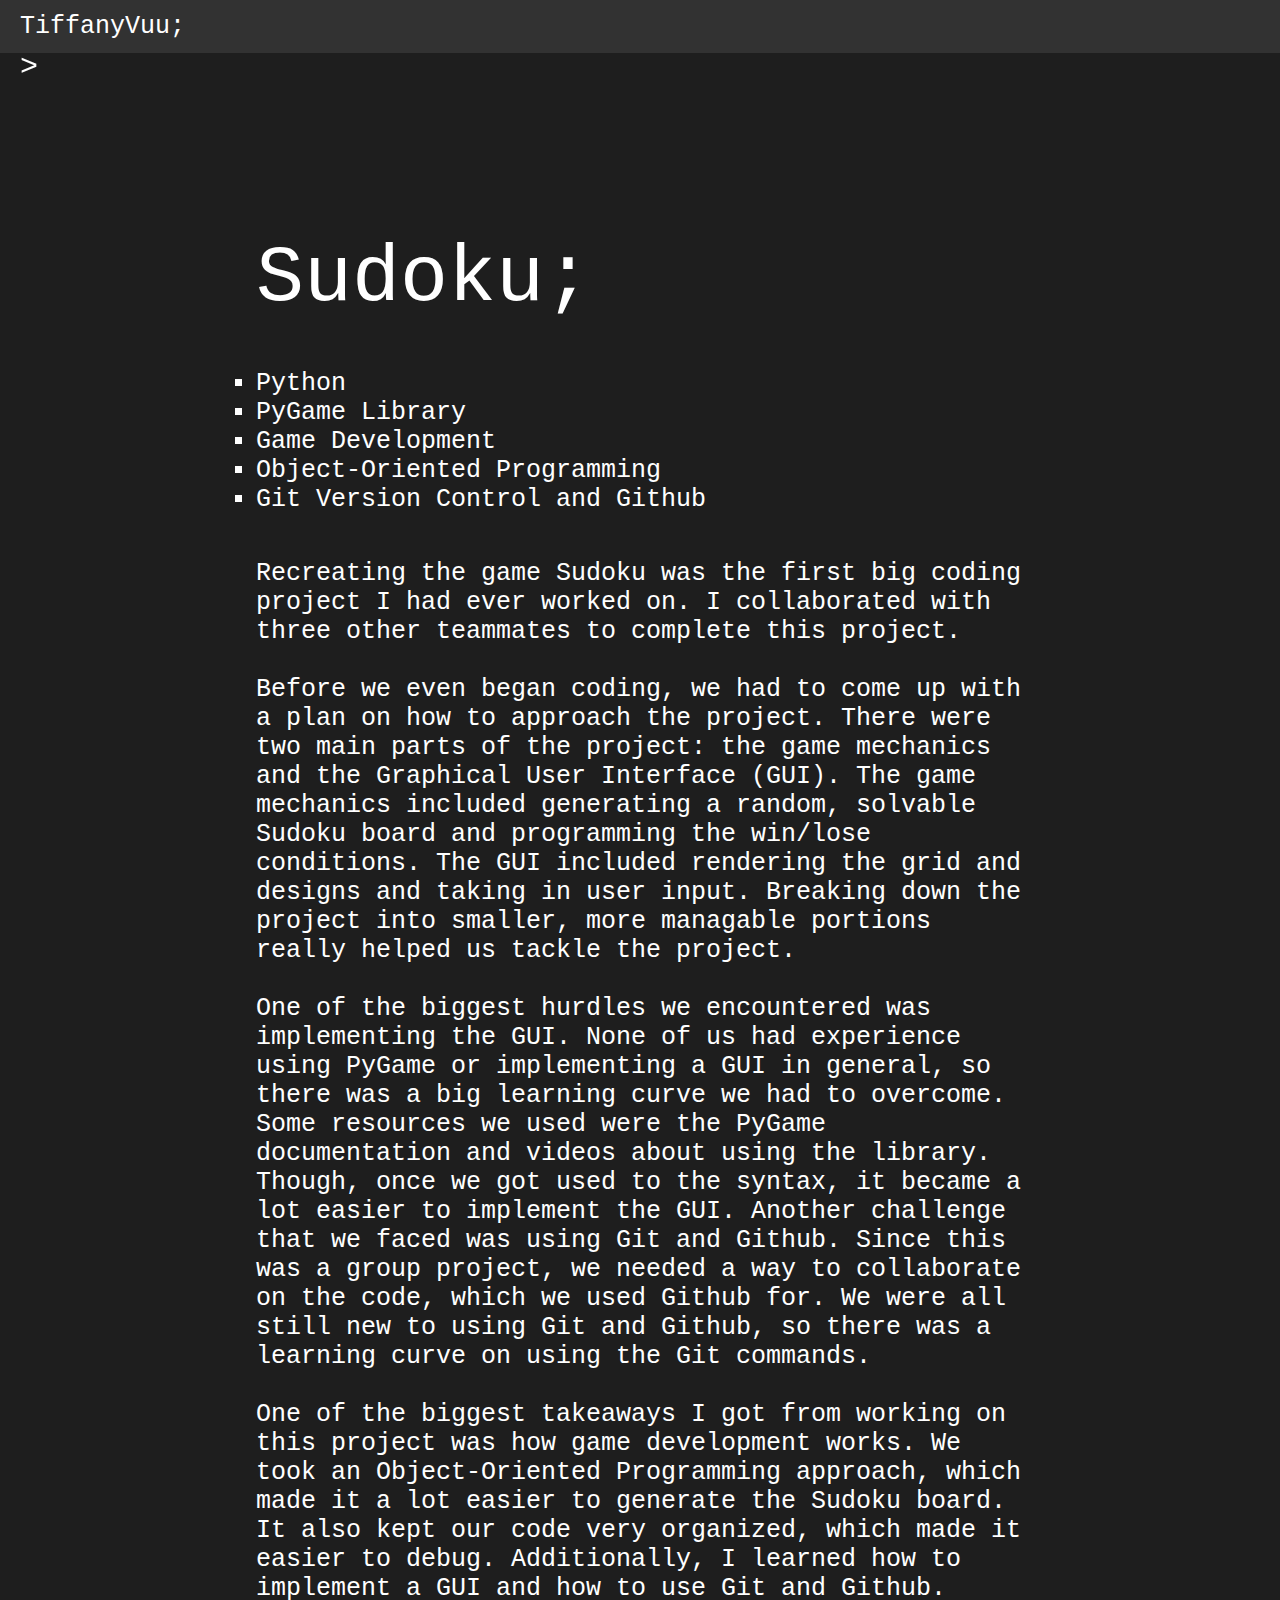
<file: sudoku.html>
<!DOCTYPE html>

<html>

    <head>

        <title>home</title>

        <link rel="stylesheet" href="style.css">

    </head>

    <body>

        <!-- ========================= LOGO ========================= -->

        <div class="logo">
            <a id="logo-link" href="index.html">TiffanyVuu;</a>
        </div>

        <!-- ========================= SIDEBAR ========================= -->

        <div id="sidebar">
            <div id="sidebar-text">
                <div class="logo" id="logo-sidebar">
                    <a id="logo-link" href="index.html">TiffanyVuu;</a>
                </div>
                <a class="sidebar-link" id="home-tab" href="index.html" onclick="sidebarState()">home</a>
                <a class="sidebar-link" id="about-tab" href="about.html" onclick="sidebarState()">about</a>
                <div class="sidebar-link-multi">
                    <a class="sidebar-link" id="experience-tab" href="experience.html" onclick="sidebarState()">experience</a>
                    <button class="expand-arrow" id="experience-expand" onclick="expand(this.id)">&or;</button>
                </div>
                <a class="sidebar-link sidebar-sublink experience-sublink" id="publix-tab" href="publix.html">publix</a>
                <div class="sidebar-link-multi">
                    <a class="sidebar-link" id="projects-tab" href="projects.html" onclick="sidebarState()"><span class="current-page">projects</span>&nbsp;=&nbsp;<span class="true">true</span>;</a>
                    <button class="expand-arrow" id="projects-expand" onclick="expand(this.id)">&or;</button>
                </div>
                <!-- <a class="sidebar-link sidebar-sublink projects-sublink" id="personalweb-tab" href="personalweb.html">personal website</a> -->
                <a class="sidebar-link sidebar-sublink projects-sublink" id="minesweeper-tab" href="minesweeper.html">minesweeper</a>
                <a class="sidebar-link sidebar-sublink projects-sublink" id="imgprocessing-tab" href="imgprocessing.html">image processing</a>
                <a class="sidebar-link sidebar-sublink projects-sublink" id="sudoku-tab" href="sudoku.html">sudoku</a>
                <a class="sidebar-link" id="connect-tab" href="connect.html" onclick="sidebarState()">connect</a>
            </div>
        </div>

        <div id="sidebar-arrow-left">
            <button onclick="closeSidebar()">&lt;</button>
        </div>

        <div id="sidebar-arrow-right">
            <button onclick="openSidebar()">&gt;</button>
        </div>

        <div class="container">

            <!-- ========================= HEADER ========================= -->

            <div class="page-header">
                <h1>Sudoku;</h1>
            </div>

            <!-- ========================= CONTENT ========================= -->

            <div id="sudoku-content">
                <div>
                    <li>Python</li>
                    <li>PyGame Library</li>
                    <li>Game Development</li>
                    <li>Object-Oriented Programming</li>
                    <li>Git Version Control and Github</li>                   
                </div>

                <p>
                    Recreating the game Sudoku was the first big coding project I had ever worked on. I collaborated with three other teammates to complete this project.
                    <br><br>
                    Before we even began coding, we had to come up with a plan on how to approach the project. There were two main parts of the project: the game mechanics and the Graphical User Interface (GUI). The game mechanics included generating a random, solvable Sudoku board and programming the win/lose conditions. The GUI included rendering the grid and designs and taking in user input. Breaking down the project into smaller, more managable portions really helped us tackle the project. 
                    <br><br>
                    One of the biggest hurdles we encountered was implementing the GUI. None of us had experience using PyGame or implementing a GUI in general, so there was a big learning curve we had to overcome. Some resources we used were the PyGame documentation and videos about using the library. Though, once we got used to the syntax, it became a lot easier to implement the GUI. Another challenge that we faced was using Git and Github. Since this was a group project, we needed a way to collaborate on the code, which we used Github for. We were all still new to using Git and Github, so there was a learning curve on using the Git commands.
                    <br><br>
                    One of the biggest takeaways I got from working on this project was how game development works. We took an Object-Oriented Programming approach, which made it a lot easier to generate the Sudoku board. It also kept our code very organized, which made it easier to debug. Additionally, I learned how to implement a GUI and how to use Git and Github. 
                </p>
            </div>

        </div>
        
        <script src="script.js" charset="UFT-8"></script>

    </body>

</html>
</file>
<file: style.css>
:root {
    --background-color: rgb(30, 30, 30);
    --accent-color1: rgb(50, 50, 50);
    --accent-color2: rgb(40, 40, 40);
    --font-color1: rgb(255, 255, 255);
    --font-color2: rgb(169, 219, 250);
    --variable-color: rgb(142, 117, 162);
    --bool-color: rgb(193, 123, 65);

    --font-weight: 100;
    --logo-font-size: 25px;
    --sidebar-font-size: 13px;
    --heading-font-size: 80px;
    --paragraph-font-size: 25px;
}

* {
    /* outline: red 1px dotted; */
}

body {
    height: 100%;
    width: 100%;
    margin: 0px 0px 50px 0px;
    background-color: var(--background-color);
    font-family: Menlo, Monaco, 'Courier New', monospace;
}

/* ========================= CONTENT ========================= */

.container {
    display: flex;
    flex-direction: column;
    width: 60%;
    margin: 0;
    margin-inline: auto;

    color: var(--font-color1);
    font-weight: var(--font-weight);
    font-size: var(--paragraph-font-size);
}

.container div {
    display: flex;
    flex-direction: column;
    margin: 0;
}

.container div div {
    margin: 5vh 0px 0px 0px;
}

.container div p {
    margin: 5vh 0px 0px 0px;
}

.container div h1 {
    margin: 20vh 0px 0px 0px;
    font-weight: var(--font-weight);
    font-size: var(--heading-font-size);
}

.container div li {
    margin: 0;
    list-style: square;
}

.container div a {
    margin: 5vh 0px 0px 0px;
}

@media (max-width: 940px) {
    :root {
        --heading-font-size: 50px;
    }
}

/* @media (max-width: 400px) {
    .container div h1 {
        margin: 0vh 0px 0px 0px;
    }
} */

/* ========================= LOGO ========================= */

.logo {
    display: flex;
    max-width: 100%;
    padding: 12px 12px 12px 20px;
    background-color: var(--accent-color1);
}    

.logo a {
    width: fit-content;
    text-decoration: none;
    color: var(--font-color1);
    font-size: var(--logo-font-size);
}

/* ========================= SIDEBAR ========================= */

#sidebar {
    display: none;
    position: fixed;
    top: 0;
    flex-direction: column;
    background-color: var(--accent-color2);
    min-height: 100%;
    width: 200px;
    padding: 0;
}

#logo-sidebar {
    max-width: 100%;
}

.sidebar-link {
    display: flex;
    max-width: 100%;
    padding: 5px 5px 5px 20px;
    color: var(--font-color1);
    font-size: var(--sidebar-font-size);
    text-decoration: none;
}

#sidebar a:hover {
    background-color: var(--accent-color1);
}

#sidebar-arrow-left {
    position: fixed;
    display: none;
    left: 200px;
    top: 50px;
}

#sidebar-arrow-right {
    position: fixed;
    display: block;
    left: 20px;
    top: 50px;
}

#sidebar-arrow-left button {
    background-color: transparent;
    border: none;
    color: var(--font-color1);
    font-family: inherit;
    font-size: 30px;
    font-weight: var(--font-weight);
    cursor: pointer;
    margin: 0px 0px 0px 5px;
    padding: 0px;
}

#sidebar-arrow-right button {
    background-color: transparent;
    border: none;
    color: var(--font-color1);
    font-family: inherit;
    font-size: 30px;
    font-weight: var(--font-weight);
    cursor: pointer;
    margin: 0;
    padding: 0px;
}

.current-page {
    color: var(--variable-color);
}

.true {
    color: var(--bool-color);
}

.experience-sublink {
    display: none;
    max-width: 100%;
    padding: 5px 5px 5px 40px;
}

.projects-sublink {
    display: none;
    max-width: 100%;
    padding: 5px 5px 5px 40px;
}

.sidebar-link-multi {
    display: flex;
    flex-direction: row;
    justify-content: space-between;
}

.sidebar-link-multi a {
    width: 100%;
}

.sidebar-link-multi button {
    color: var(--font-color1);
    font-family: inherit;
    font-weight: var(--font-weight);
    font-size: var(--sidebar-font-size);
    margin: 0;
    padding: 5px; 
    background-color: transparent;
    border: none;
    cursor: pointer;
}

/* ========================= INDEX.HTML ========================= */

#generate-joke {
    display: flex;
    flex-direction: row;
    gap: 1vh;
    margin: 2vh 0px 0px 0px;
}

#punchline {
    margin: 0.5vh 0px 0px 0px;
    color: var(--font-color1);
    font-weight: var(--font-weight);
    font-size: var(--paragraph-font-size);
}

#generate-joke button {
    color: var(--font-color1);
    font-family: inherit;
    font-weight: var(--font-weight);
    font-size: var(--paragraph-font-size);
    background-color: var(--accent-color1);
    border: none;
    cursor: pointer;
    pointer-events: auto;
    padding: 2px;
}

#generate-joke p {
    font-size: 10px;
}

/* ========================= ABOUT.HTML ========================= */

#resume {
    display: flex;
    flex-direction: row;
}

#resume a {
    font-family: inherit;
    color: var(--font-color1);
    font-weight: var(--font-weight);
    font-size: var(--paragraph-font-size);
    text-decoration: none;
    padding: 1vh;
    background-color: var(--accent-color1);
    max-width: fit-content;
}

/* ========================= EXPERIENCE.HTML ========================= */

#experience-pages a {
    text-decoration: underline;
    color: var(--font-color1);
}

/* ========================= PUBLIX.HTML ========================= */



/* ========================= PROJECTS.HTML ========================= */

#project-pages a {
    text-decoration: underline;
    color: var(--font-color1);
}

/* ========================= PERSONALWEB.HTML ========================= */



/* ========================= MINESWEEPER.HTML ========================= */

#mine {
    display: flex;
    flex-direction: row;
    justify-content: left;
    margin-inline: auto;
    position: absolute;
    margin-top: 20vh;
    width: 60%;
    top: 83px;
    left: 50%;
    transform: translate(-50%, 0);
}

#mine p {
    font-size: 13px;
    margin: 0px 0px 0px 545px;
    width: 15px;
    height: 16px;
    cursor: pointer;
}

#mine img {
    display: none;
    width: 15px;
    height: 16px;
}

@media screen and (max-width: 940px) {
    #mine {
        display: flex;
        flex-direction: row;
        justify-content: left;
        margin-inline: auto;
        position: absolute;
        margin-top: 20vh;
        width: 60%;
        top: 73px;
        left: 50%;
        transform: translate(-50%, 0);
    }
    
    #mine p {
        font-size: 5px;
        margin: 0px 0px 0px 342px;
        width: 7px;
        height: 8px;
        cursor: pointer;
    }

    #mine img {
        display: none;
        width: 7px;
        height: 8px;
    }
}

#minesweeper-easter-egg {
    font-size: 10px;
    margin: 0;
}

/* ========================= IMGPROCESSING.HTML ========================= */



/* ========================= SUDOKU.HTML ========================= */



/* ========================= CONNECT.HTML ========================= */

#connect-links {
    display: flex;
    flex-direction: row;
    justify-content: space-between;

}

#connect-links img {
    width: 100px;
    height: 100px;
}
</file>
